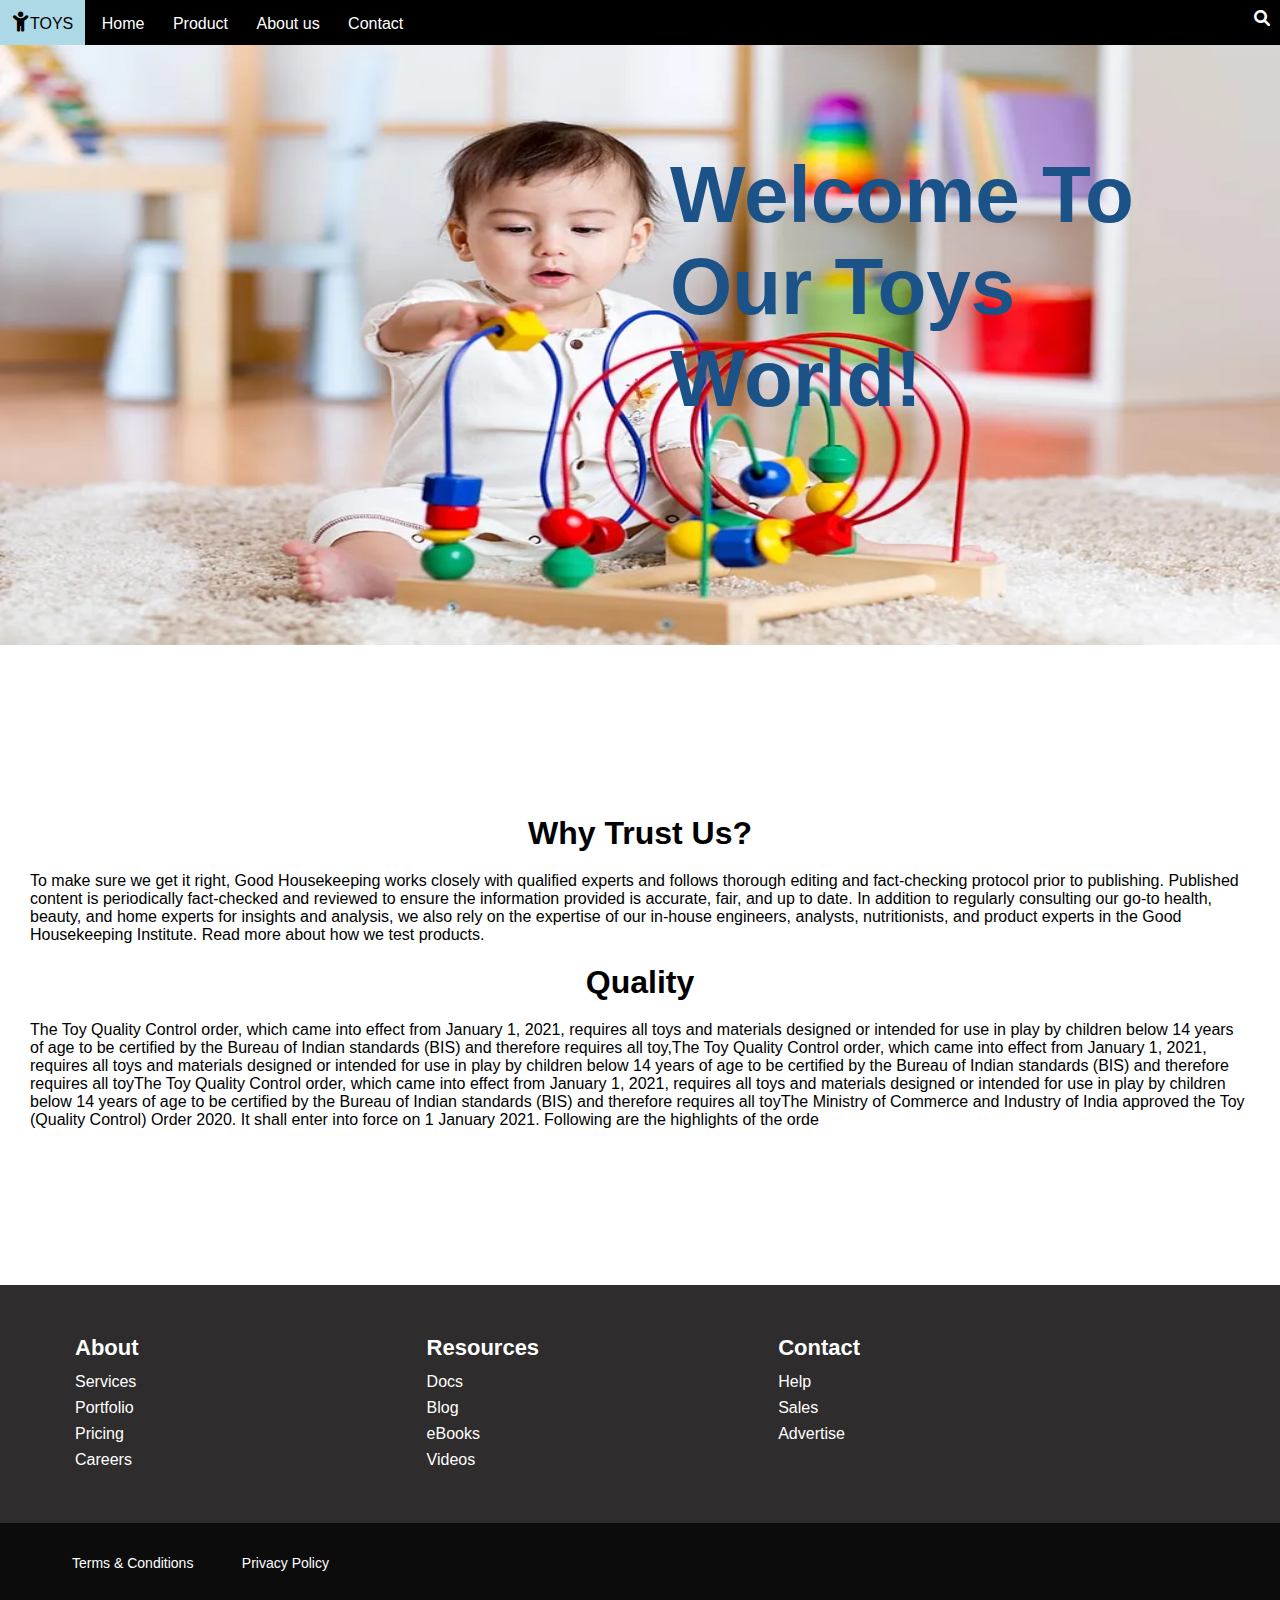
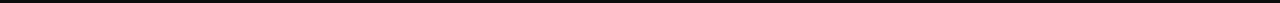
<file: index.html>
<!DOCTYPE html>
<html lang="en">
<head>
    <meta charset="UTF-8">
    <meta http-equiv="X-UA-Compatible" content="IE=edge">
    <meta name="viewport" content="width=device-width, initial-scale=1.0">
    <link rel="stylesheet" href="style.css">
    <link rel="stylesheet" href="product.html">
    <link rel="stylesheet" href="https://cdnjs.cloudflare.com/ajax/libs/font-awesome/6.0.0-beta2/css/all.min.css">
    <title>Business Web</title>
</head>
<body>
    <header>
        <nav>
            <a class="logo" href="#"><i class="fas fa-child"></i>TOYS</a>
            <a href="#">Home</a>
            <a href="./product.html">Product</a>
            <a href="#">About us</a>
            <a href="./contact.html">Contact</a>

        </nav>

        <div>
            <i class="fas fa-search"></i>
        </div>
    </header> 
        <div>
        <img  class="main-img"  src="images/benar.webp" alt="">
        <h1 class="welcome">Welcome To Our Toys World!</h1>
        </div>

             <!-- about us -->

            
                 <div class="about">
                <h1 class="title">Why Trust Us?</h1>
                <p class="details" >To make sure we get it right, Good Housekeeping works closely with qualified experts and follows thorough editing and fact-checking protocol prior to publishing. Published content is periodically fact-checked and reviewed to ensure the information provided is accurate, fair, and up to date.

                    In addition to regularly consulting our go-to health, beauty, and home experts for insights and analysis, we also rely on the expertise of our in-house engineers, analysts, nutritionists, and product experts in the Good Housekeeping Institute. Read more about how we test products.</p>

                    <h1  class="title">Quality</h1>
                    <p class="details">The Toy Quality Control order, which came into effect from January 1, 2021, requires all toys and materials designed or intended for use in play by children below 14 years of age to be certified by the Bureau of Indian standards (BIS) and therefore requires all toy,The Toy Quality Control order, which came into effect from January 1, 2021, requires all toys and materials designed or intended for use in play by children below 14 years of age to be certified by the Bureau of Indian standards (BIS) and therefore requires all toyThe Toy Quality Control order, which came into effect from January 1, 2021, requires all toys and materials designed or intended for use in play by children below 14 years of age to be certified by the Bureau of Indian standards (BIS) and therefore requires all toyThe Ministry of Commerce and Industry of India approved the Toy (Quality Control) Order 2020. It shall enter into force on 1 January 2021. Following are the highlights of the orde</p>
                        
                    
                </div>
        
    
    
   
    
  <!-- footer -->
    <div class="main-wrap">
        <div class="footer-wrap">
            <div class="footer-wrap-1">
                <div class="footer-section">
                    <h1>About</h1>
                    <a href="#">Services</a>
                    <a href="#">Portfolio</a>
                    <a href="#">Pricing</a>
                    <a href="#">Careers</a>
                </div>
                <div class="footer-section">
                    <h1>Resources</h1>
                    <a href="#">Docs</a>
                    <a href="#">Blog</a>
                    <a href="#">eBooks</a>
                    <a href="#">Videos</a>
                </div>
                <div class="footer-section">
                    <h1>Contact</h1>
                    <a href="#">Help</a>
                    <a href="#">Sales</a>
                    <a href="#">Advertise</a>
                </div>
            </div>
        </div>
        <div class="footer-bottom">
            <div class="first-box">
                <a href="#">Terms & Conditions</a>
                <a href="#">Privacy Policy</a>
            </div>
        </div>
    </div>
    
</body>
</html>
</file>
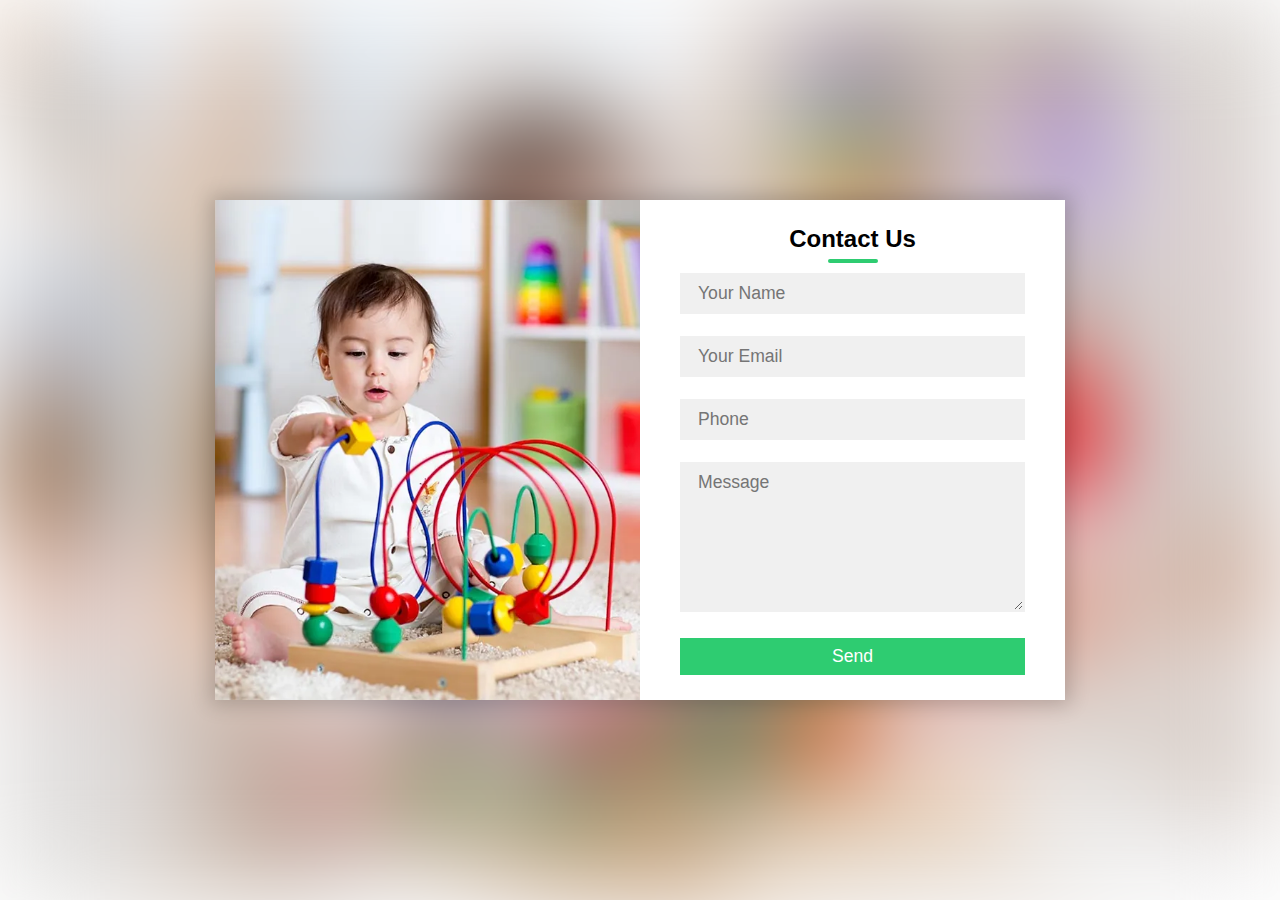
<file: contact.html>
<!DOCTYPE html>
<html lang="en">
<head>
    <meta charset="UTF-8">
    <meta http-equiv="X-UA-Compatible" content="IE=edge">
    <meta name="viewport" content="width=device-width, initial-scale=1.0">
    <link rel="stylesheet" href="contact.css">
    <title>Document</title>
</head>
<body>
    <div class="container">
		<div class="contact-box">
			<div class="left"></div>
			<div class="right">
				<h2>Contact Us</h2>
				<input type="text" class="field" placeholder="Your Name">
				<input type="text" class="field" placeholder="Your Email">
				<input type="text" class="field" placeholder="Phone">
				<textarea placeholder="Message" class="field"></textarea>
				<button class="btn">Send</button>
			</div>
		</div>
	</div>
</body>
</html>
</file>
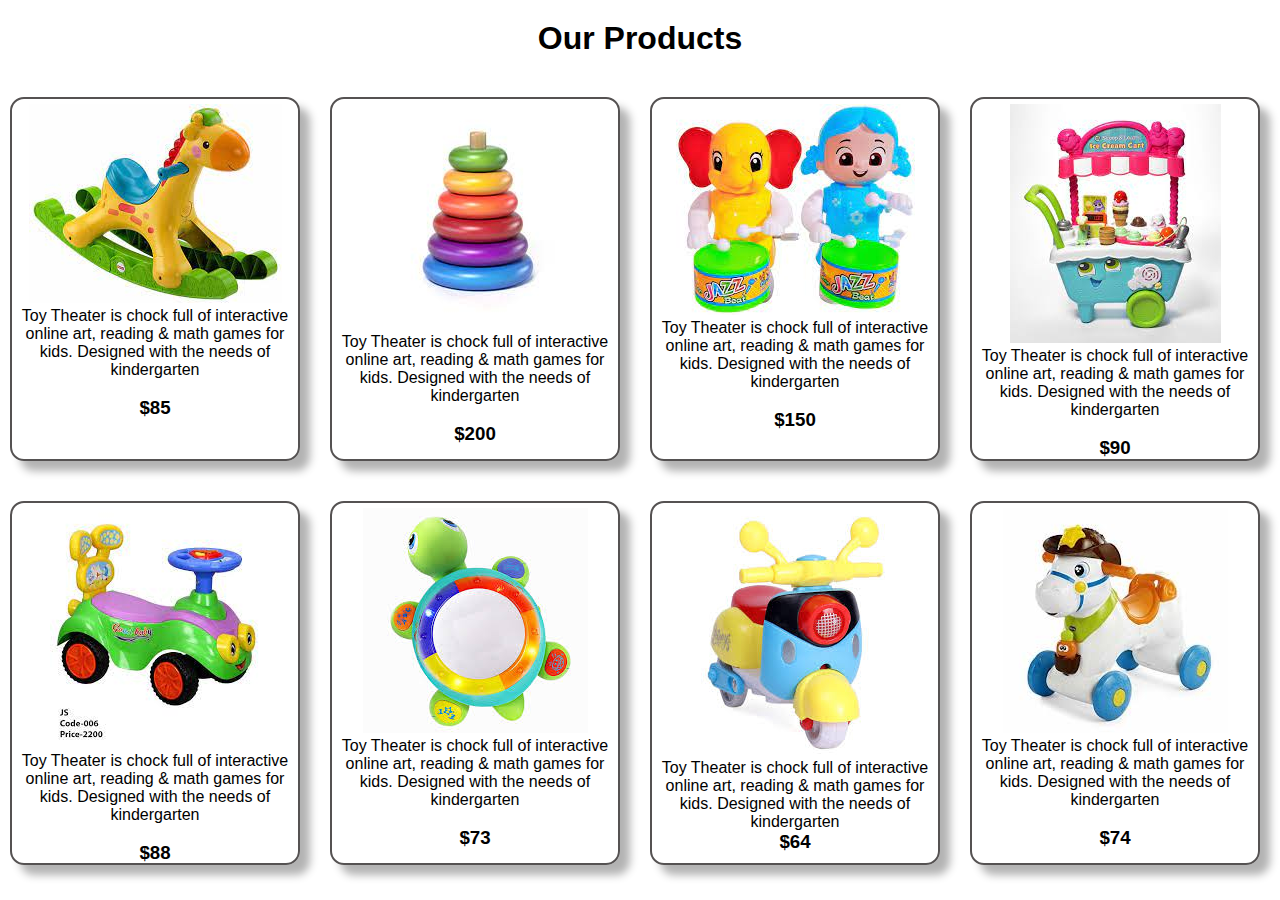
<file: product.html>
<!DOCTYPE html>
<html lang="en">
<head>
    <meta charset="UTF-8">
    <meta http-equiv="X-UA-Compatible" content="IE=edge">
    <meta name="viewport" content="width=device-width, initial-scale=1.0">
    <link rel="stylesheet" href="style.css">
    <title>Document</title>
</head>
<body>
    <section>
        <h1 class="product">Our Products</h1>
        <div class="flex">
            <div class="card">
                <img class="toy" src="images/toys1.jpg" >
                <p>Toy Theater is chock full of interactive online art, reading & math games for kids. Designed with the needs of kindergarten </p> <br>
                <h3 class="price">$85</h3>
            </div>

            <div class="card">
                <img class="toy" src="images/toys2.jpg" alt="">
                <p>Toy Theater is chock full of interactive online art, reading & math games for kids. Designed with the needs of kindergarten </p> <br>
                <h3 class="price">$200</h3>
            </div>

            <div class="card">
                <img class="toy" src="images/toys3.jpg" alt="">
                <p>Toy Theater is chock full of interactive online art, reading & math games for kids. Designed with the needs of kindergarten </p> <br>
                <h3 class="price">$150</h3>
            </div>

            <div class="card">
                <img class="toy" src="images/toys4.jpg" alt="">
                <p>Toy Theater is chock full of interactive online art, reading & math games for kids. Designed with the needs of kindergarten </p> <br>
                <h3 class="price">$90</h3>
            </div>

         
        </div>

        <div class="flex">
            <div class="card">
                <img class="toy" src="images/toys5.jpg" alt="">
                <p>Toy Theater is chock full of interactive online art, reading & math games for kids. Designed with the needs of kindergarten </p><br>
                <h3 class="price">$88</h3>
            </div>

            <div class="card">
                <img class="toy" src="images/toys6.jpg" alt="">
                <p>Toy Theater is chock full of interactive online art, reading & math games for kids. Designed with the needs of kindergarten </p><br>
                <h3 class="price">$73</h3>
            </div>

            <div class="card">
                <img class="toy" src="images/toys7.jpg" alt="">
                <p>Toy Theater is chock full of interactive online art, reading & math games for kids. Designed with the needs of kindergarten </p> 
                <h3 class="price">$64</h3>
            </div>

            <div class="card">
                <img class="toy" src="images/toys8.jpg" alt="">
                <p>Toy Theater is chock full of interactive online art, reading & math games for kids. Designed with the needs of kindergarten </p> <br>
                <h3 class="price">$74</h3>
            </div>

        </div>

    </section>
</body>
</html>
</file>
<file: style.css>
*{
    margin: 0;
    padding: 0;
    font-family: sans-serif;
}
.fa-search{
    color:white;
    padding-top: 10px;
    padding-right: 10px;
}

.fa-child{
    font-size: 20px;
}

a{
    color: white;
    text-decoration: none;
    padding: 12px;
    display: inline-block;

}

a:hover{
    background-color: lightblue;
    text-transform: uppercase;
    color: black;
}


header{
    display: flex;
    justify-content: space-between;
    background-color: black;
    color: white;
}

.logo{
    background-color: lightseagreen;
}

.main-img{
    width: 100%;
    height: 600px;
}

.welcome{
    position: relative;
    bottom: 500px;
    margin-left: 670px;
    font-size: 80px;
    color: rgb(27, 82, 136);
}

.product{
    text-align: center;
    margin-top: 20px;
    margin-bottom: 20px;
}
.card{
    border: rgb(85, 82, 82) 2px solid;
    text-align: center;
    padding: 5px;
    margin: 20px;
    margin-left: 10px;
    height: 350px;
    border-radius: 14px;
    box-shadow: 10px 10px 8px rgba(0,0,0,0.3);

}

.flex{
    display: flex;
    width: 100%;
}
/* footer */
.main-wrap{
    margin-top: -350px;
    width: 100%;
    background: #fff;
}
.footer-wrap{
    position: relative;
    margin-top:320px; 
    width:100%;
    padding:40px;
    background: rgb(46, 44, 44);
}
.footer-wrap-1{
    display: flex;
}
.footer-section{
    width:22%;
    display:block;
    padding:10px 35px;
}
.footer-section:last-of-type{
    width:34%;
}
.footer-section p{
    color:#fff;
    font-size: 16px;
}
.footer-section h1{
    font-size:22px;
    color:#fff;
    margin-bottom:8px;
}
.footer-section a{
    color:#fff;
    display: block;
    text-decoration: none;
    padding:4px 0px;
}
form{
    position:relative;
}
form input{
    position:absolute;
    height:35px;
    width: 220px;
    margin:8px 0px;
    border:none;
    outline:none;
    padding:6px;
    font-size:14px;
}
form .btn{
    height:35px;
    background:rgb(79, 156, 69);
    border:none;
    padding:0px 6px;
    margin:8px 0px;
    position:absolute;
    left:60%;
    font-weight: 600;
    cursor: pointer;
    color:#fff;
}
.btn:hover{
    background: rgb(107,204,94);
}
.line{
    margin-top:20px;
    width:100%;
    height:1px;;
    background: rgb(143, 142, 142);
}



.footer-bottom{
    background: rgb(12, 12, 12);
    width:100%;
    padding:20px;
    display: flex;
    justify-content: space-between;
}
.footer-bottom a{
    color:#fff;
    font-size:14px;
    margin-left:20px;
    text-decoration:none;
}
.first-box{
    margin-left: 20px;
}
.last-box{
    margin-right:20px;
}
/* about us */
.about{
    margin-top: -130px;
    height: 500px;
}

.title{
    text-align: center;
    margin-top: 20px;
}

.details{
    margin-top: 20px;
    padding-left: 30px;
    padding-right: 30px;
}
</file>
<file: contact.css>
*{
	padding: 0;
	margin: 0;
	box-sizing: border-box;
	font-family: 'Quicksand', sans-serif;
}

body{
	height: 100vh;
	width: 100%;
}

.container{
	position: relative;
	width: 100%;
	height: 100%;
	display: flex;
	justify-content: center;
	align-items: center;
	padding: 20px 100px;
}

.container:after{
	content: '';
	position: absolute;
	width: 100%;
	height: 100%;
	left: 0;
	top: 0;
	background: url("./images/benar.webp") no-repeat center;
	background-size: cover;
	filter: blur(50px);
	z-index: -1;
}
.contact-box{
	max-width: 850px;
	display: grid;
	grid-template-columns: repeat(2, 1fr);
	justify-content: center;
	align-items: center;
	text-align: center;
	background-color: #fff;
	box-shadow: 0px 0px 19px 5px rgba(0,0,0,0.19);
}

.left{
	background: url("./images/benar.webp") no-repeat center;
	background-size: cover;
	height: 100%;
}

.right{
	padding: 25px 40px;
}

h2{
	position: relative;
	padding: 0 0 10px;
	margin-bottom: 10px;
}

h2:after{
	content: '';
    position: absolute;
    left: 50%;
    bottom: 0;
    transform: translateX(-50%);
    height: 4px;
    width: 50px;
    border-radius: 2px;
    background-color: #2ecc71;
}

.field{
	width: 100%;
	border: 2px solid rgba(0, 0, 0, 0);
	outline: none;
	background-color: rgba(230, 230, 230, 0.6);
	padding: 0.5rem 1rem;
	font-size: 1.1rem;
	margin-bottom: 22px;
	transition: .3s;
}

.field:hover{
	background-color: rgba(0, 0, 0, 0.1);
}

textarea{
	min-height: 150px;
}

.btn{
	width: 100%;
	padding: 0.5rem 1rem;
	background-color: #2ecc71;
	color: #fff;
	font-size: 1.1rem;
	border: none;
	outline: none;
	cursor: pointer;
	transition: .3s;
}

.btn:hover{
    background-color: #27ae60;
}

.field:focus{
    border: 2px solid rgba(30,85,250,0.47);
    background-color: #fff;
}
</file>
